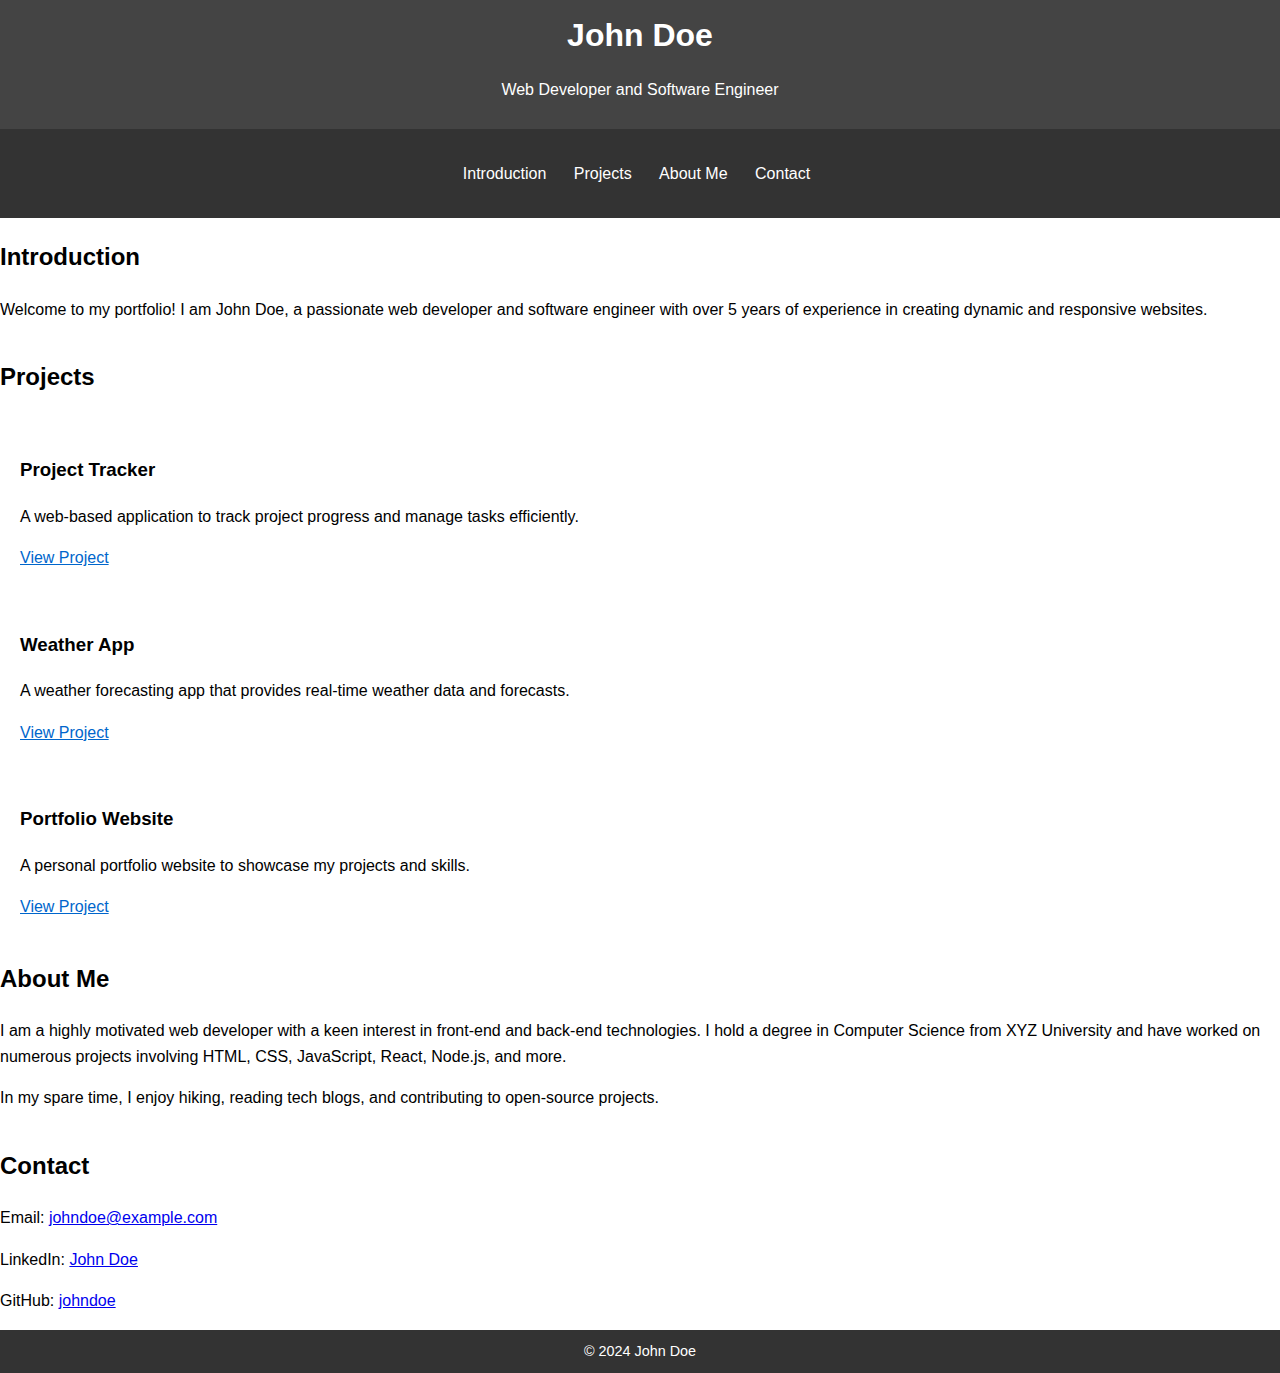
<file: css_basic/index.html>
<!DOCTYPE html>
<html lang="en">
    <head>
    <meta charset="UTF-8">
    <meta name="viewport" content="width=device-width, initial-scale=1.0">
    <title>John Doe - Personal Portfolio</title>
    <link href="base.css" rel="stylesheet">
    <link href="styles.css" rel="stylesheet">
</head>
<body class="works_on_smartphone">
    <header>
        <h1>John Doe</h1>
        <p>Web Developer and Software Engineer</p>
    </header>

    <nav>
        <ul>
            <li><a href="#introduction">Introduction</a></li>
            <li><a href="#projects">Projects</a></li>
            <li><a href="#about">About Me</a></li>
            <li><a href="#contact">Contact</a></li>
        </ul>
    </nav>

    <section id="introduction">
        <h2>Introduction</h2>
        <p>Welcome to my portfolio! I am John Doe, a passionate web developer and software engineer with over 5 years of experience in creating dynamic and responsive websites.</p>
    </section>

    <section id="projects">
        <h2>Projects</h2>
        <article class="project">
            <h3>Project Tracker</h3>
            <p>A web-based application to track project progress and manage tasks efficiently.</p>
            <a href="https://github.com/johndoe/project-tracker" target="_blank">View Project</a>
        </article>
        <article class="project">
            <h3>Weather App</h3>
            <p>A weather forecasting app that provides real-time weather data and forecasts.</p>
            <a href="https://github.com/johndoe/weather-app" target="_blank">View Project</a>
        </article>
        <article class="project">
            <h3>Portfolio Website</h3>
            <p>A personal portfolio website to showcase my projects and skills.</p>
            <a href="https://johndoe.com/portfolio" target="_blank">View Project</a>
        </article>
    </section>

    <section id="about">
        <h2>About Me</h2>
        <p>I am a highly motivated web developer with a keen interest in front-end and back-end technologies. I hold a degree in Computer Science from XYZ University and have worked on numerous projects involving HTML, CSS, JavaScript, React, Node.js, and more.</p>
        <p>In my spare time, I enjoy hiking, reading tech blogs, and contributing to open-source projects.</p>
    </section>

    <section id="contact">
        <h2>Contact</h2>
        <p>Email: <a href="mailto:johndoe@example.com">johndoe@example.com</a></p>
        <p>LinkedIn: <a href="https://www.linkedin.com/in/johndoe" target="_blank">John Doe</a></p>
        <p>GitHub: <a href="https://github.com/johndoe" target="_blank">johndoe</a></p>
    </section>

    <footer>
        <p>&copy; 2024 John Doe</p>
    </footer>
</body>
</html>
</file>
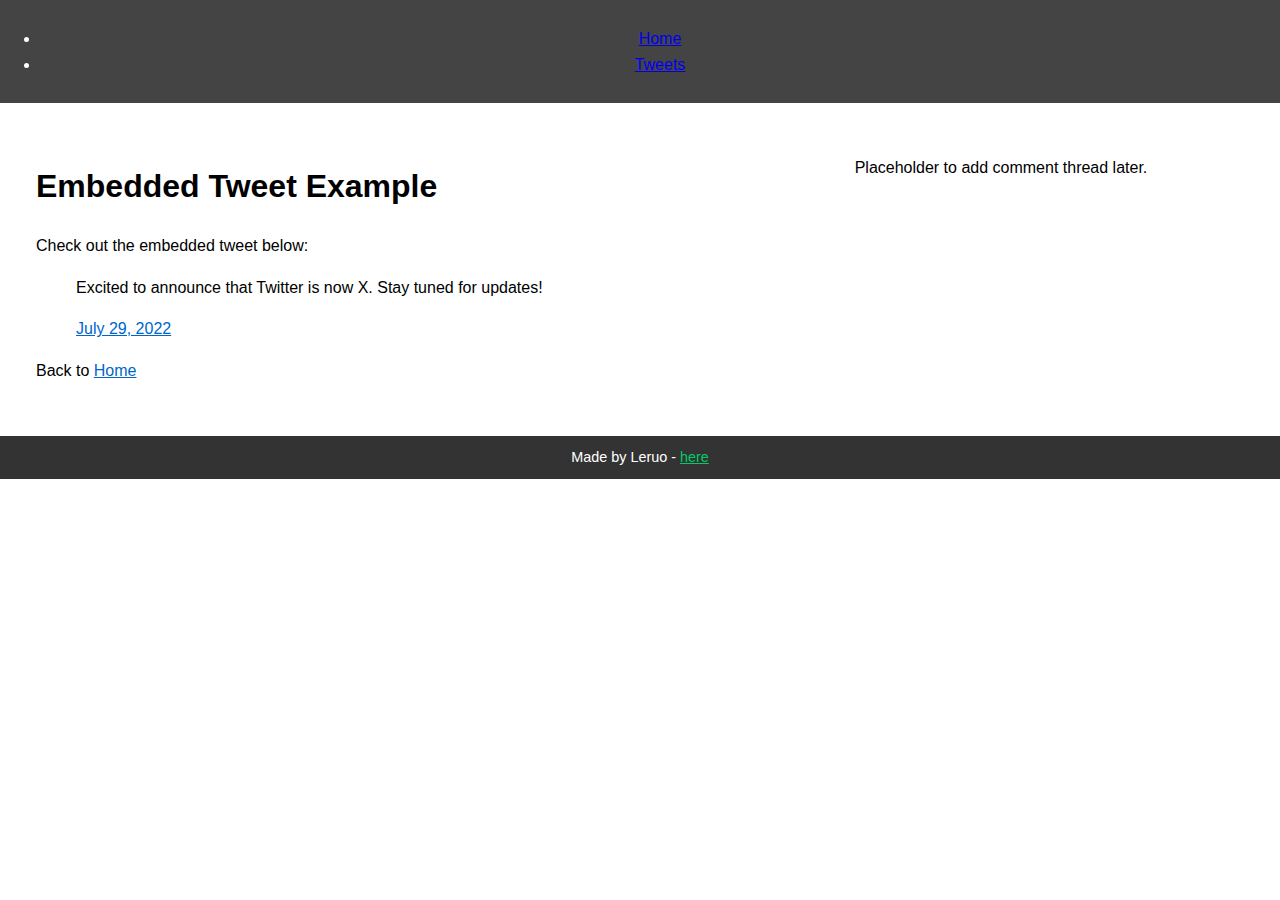
<file: css_basic/tweets.html>
<!DOCTYPE html>
<html lang="en">
<head>
    <meta charset="UTF-8">
    <meta name="viewport" content="width=device-width, initial-scale=1.0">
    <title>John Doe - Personal Portfolio</title>
    <link href="base.css" rel="stylesheet">
    <link href="styles.css" rel="stylesheet">
</head>
<body>
    <header>
        <ul>
            <li><a href="index.html">Home</a></li>
            <li><a href="tweets.html">Tweets</a></li>
        </ul>
    </header>
    <main>
        <article>
            <h1>Embedded Tweet Example</h1>
            <p>Check out the embedded tweet below:</p>
            <!-- Embedded Tweet -->
            <blockquote class="twitter-tweet">
                <p lang="en" dir="ltr">Excited to announce that Twitter is now X. Stay tuned for updates!</p>
                <a href="https://twitter.com/Twitter/status/1553541398451970048">July 29, 2022</a>
            </blockquote>
            <script async src="https://platform.twitter.com/widgets.js" charset="utf-8"></script>
            <p>Back to <a href="index.html">Home</a></p>
        </article>
        <aside>
            <p>Placeholder to add comment thread later.</p>
        </aside>
    </main>
    <footer>
        <p>Made by Leruo - <a href="https://intranet.alxswe.com target="_blank">here</a></p>
    </footer>
</body>
</html>
</file>
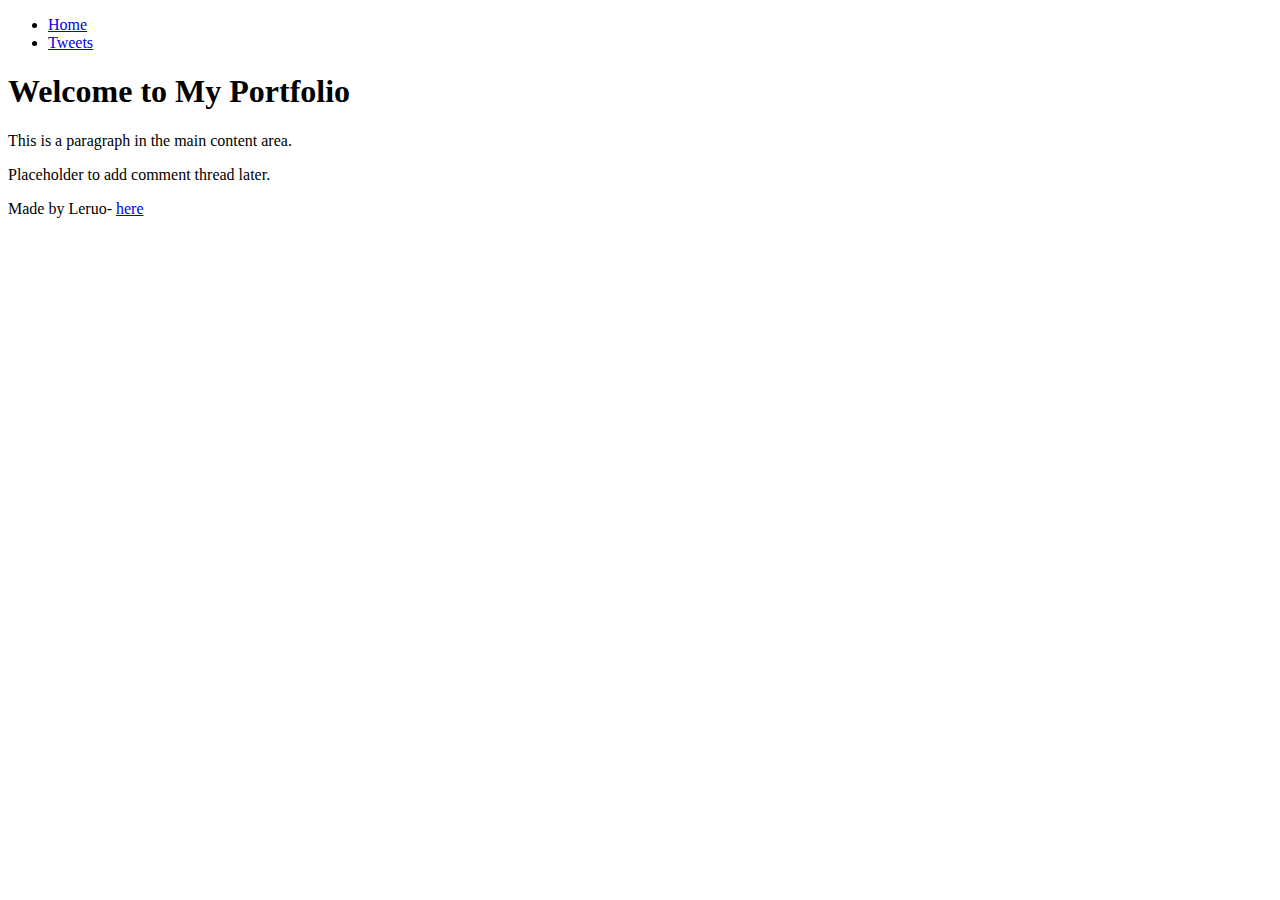
<file: html_basic/base_index.html>
<!DOCTYPE html>
<html lang="en">
<head>
    <meta charset="UTF-8">
    <meta name="viewport" content="width=device-width, initial-scale=1.0">
    <title>Base Index</title>
</head>
<body>
    <header>
        <ul>
            <li><a href="index.html">Home</a></li>
            <li><a href="tweets.html">Tweets</a></li>
        </ul>
    </header>
    <main>
        <article>
            <!-- Add your main content here -->
            <h1>Welcome to My Portfolio</h1>
            <p>This is a paragraph in the main content area.</p>
        </article>
        <aside>
            <p>Placeholder to add comment thread later.</p>
        </aside>
    </main>
    <footer>
        <p>Made by Leruo- <a href="https://example.com" target="_blank">here</a></p>
    </footer>
</body>
</html>
</file>
<file: css_basic/base.css>
/* base.css */
body {
    font-family: Arial, sans-serif;
    line-height: 1.6;
    margin: 0;
    padding: 0;
}

header, nav, footer {
    background: #333;
    color: #fff;
    padding: 1em 0;
}

header h1, footer p {
    margin: 0;
    text-align: center;
}

nav ul {
    list-style: none;
    padding: 0;
    text-align: center;
}

nav ul li {
    display: inline;
    margin: 0 0.5em;
}

nav ul li a {
    color: #fff;
    text-decoration: none;
}

main {
    padding: 1em;
}

table {
    width: 100%;
    border-collapse: collapse;
}

table, th, td {
    border: 1px solid #ddd;
    padding: 0.5em;
}

th {
    background: #f4f4f4;
}

th, td {
    text-align: left;
}
</file>
<file: css_basic/styles.css>
/* styles.css */

/* Flexbox container for the entire body */
body {
    display: flex;
    flex-direction: column;
    margin: 0;
    padding: 0;
    font-family: Arial, sans-serif;
}

/* Flexbox container for the main content area */
main {
    display: flex;
    flex-direction: row;
    flex: auto;
}

/* Ensure the main content area takes up the remaining space */
main {
    flex: 1;
}

/* Ensure article takes 2/3 of the width */
article {
    flex: 2;
    overflow-y: auto;
    padding: 20px;
    box-sizing: border-box;
}

/* Ensure aside takes 1/3 of the width */
aside {
    flex: 1;
    overflow-y: auto;
    padding: 20px;
    box-sizing: border-box;
}

/* Basic styling for header, nav, and footer */
header, footer {
    background-color: #333;
    color: white;
    text-align: center;
    padding: 10px 0;
}

nav ul {
    list-style-type: none;
    padding: 0;
}

nav ul li {
    display: inline;
    margin-right: 15px;
}

nav ul li a {
    color: white;
    text-decoration: none;
}

footer p {
    margin: 0;
}

/* Additional custom styles */
header {
    background-color: #444;
}

nav ul li a:hover {
    text-decoration: underline;
}

main h2 {
    color: #333;
}

article img {
    max-width: 100%;
    height: auto;
    display: block;
    margin: 0 auto;
}

article a {
    color: #0066cc;
}

article a:hover {
    color: #004080;
    text-decoration: underline;
}

footer a {
    color: #00cc66;
}

footer a:hover {
    color: #008040;
    text-decoration: underline;
}

footer p {
    font-size: 0.9em;
}
</file>
